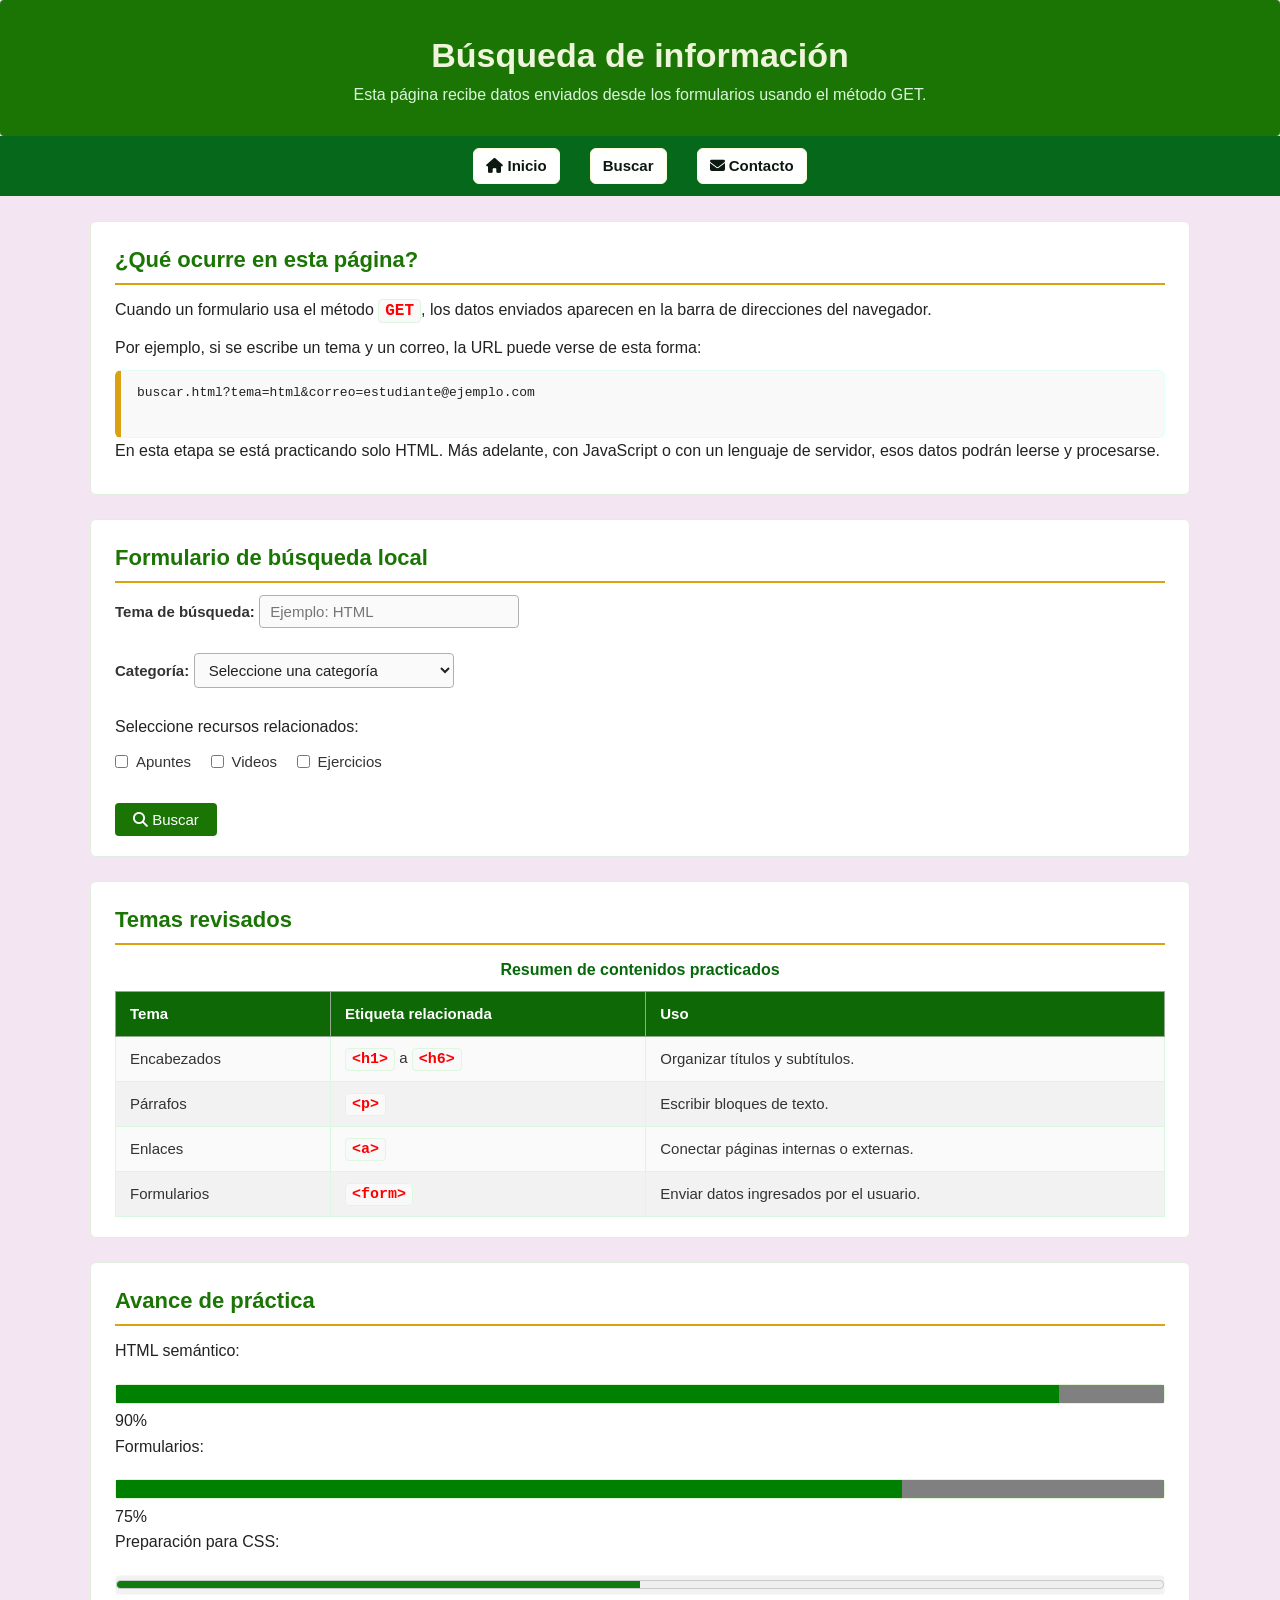
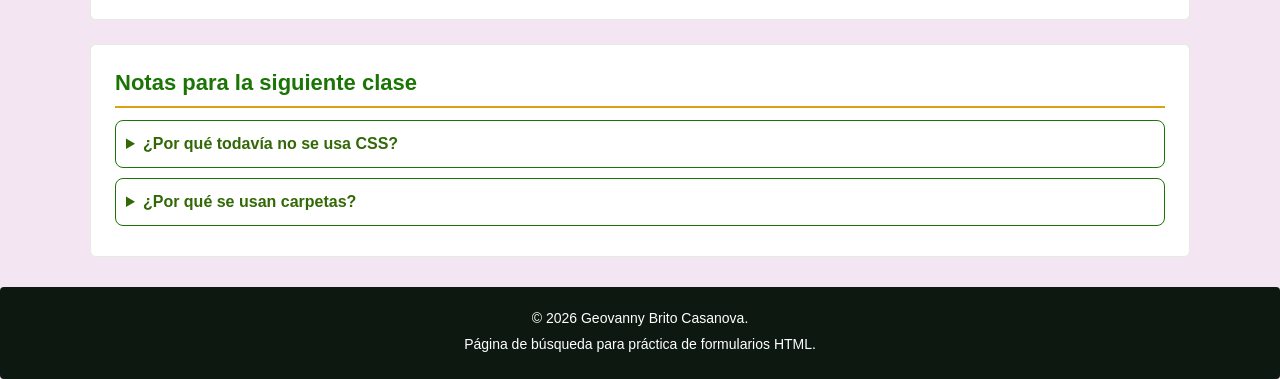
<file: Practica Bootstrap/pages/buscar.html>
<!DOCTYPE html>
<html lang="es">

<head>
    <meta charset="UTF-8">
    <title>Búsqueda de información</title>

    <!-- Como este archivo está dentro de pages, se sube un nivel con ../ -->
    <link rel="icon" href="../img/mundito.ico" type="image/x-icon">

    <link rel="stylesheet" href="https://cdnjs.cloudflare.com/ajax/libs/font-awesome/6.5.0/css/all.min.css">

    <link rel="stylesheet" href="../css/general.css">
    <link rel="stylesheet" href="../css/buscar.css">
</head>

<body>

    <header>
        <h1 >Búsqueda de información</h1>
        <p>Esta página recibe datos enviados desde los formularios usando el método GET.</p>
    </header>

    <nav>
        <a href="../index.html">
            <i class="fa-solid fa-house"></i>
            Inicio
        </a>

        <a href="buscar.html">Buscar</a>

        <a href="cto/contacto.html">
            <i class="fa-solid fa-envelope"></i>
            Contacto
        </a>
    </nav>

    <main>

        <section>
            <h2>¿Qué ocurre en esta página?</h2>

            <p>
                Cuando un formulario usa el método <code>GET</code>, los datos enviados aparecen
                en la barra de direcciones del navegador.
            </p>

            <p>
                Por ejemplo, si se escribe un tema y un correo, la URL puede verse de esta forma:
            </p>

            <pre>
buscar.html?tema=html&correo=estudiante@ejemplo.com
            </pre>

            <p>
                En esta etapa se está practicando solo HTML. Más adelante, con JavaScript o con
                un lenguaje de servidor, esos datos podrán leerse y procesarse.
            </p>
        </section>

        <section>
            <h2>Formulario de búsqueda local</h2>

            <form method="GET" action="buscar.html">

                <label for="tema">Tema de búsqueda:</label>
                <input type="text" id="tema" name="tema" placeholder="Ejemplo: HTML" required minlength="3"
                    maxlength="20">

                <br><br>

                <label for="categoria">Categoría:</label>
                <select id="categoria" name="categoria" required>
                    <option value="">Seleccione una categoría</option>
                    <option value="estructura">Estructura HTML</option>
                    <option value="formularios">Formularios</option>
                    <option value="multimedia">Multimedia</option>
                    <option value="tablas">Tablas</option>
                </select>

                <br><br>

                <p>Seleccione recursos relacionados:</p>

                <label>
                    <input type="checkbox" name="recursos[]" value="apuntes">
                    Apuntes
                </label>

                <label>
                    <input type="checkbox" name="recursos[]" value="videos">
                    Videos
                </label>

                <label>
                    <input type="checkbox" name="recursos[]" value="ejercicios">
                    Ejercicios
                </label>

                <br><br>

                <button type="submit">
                    <i class="fa-solid fa-magnifying-glass"></i>
                    Buscar
                </button>
            </form>
        </section>

        <section>
            <h2>Temas revisados</h2>

            <table border="1">
                <caption>Resumen de contenidos practicados</caption>

                <thead>
                    <tr>
                        <th>Tema</th>
                        <th>Etiqueta relacionada</th>
                        <th>Uso</th>
                    </tr>
                </thead>

                <tbody>
                    <tr>
                        <td>Encabezados</td>
                        <td><code>&lt;h1&gt;</code> a <code>&lt;h6&gt;</code></td>
                        <td>Organizar títulos y subtítulos.</td>
                    </tr>

                    <tr>
                        <td>Párrafos</td>
                        <td><code>&lt;p&gt;</code></td>
                        <td>Escribir bloques de texto.</td>
                    </tr>

                    <tr>
                        <td>Enlaces</td>
                        <td><code>&lt;a&gt;</code></td>
                        <td>Conectar páginas internas o externas.</td>
                    </tr>

                    <tr>
                        <td>Formularios</td>
                        <td><code>&lt;form&gt;</code></td>
                        <td>Enviar datos ingresados por el usuario.</td>
                    </tr>
                </tbody>
            </table>
        </section>

        <section>
            <h2>Avance de práctica</h2>

            <p>HTML semántico:</p>
            <progress value="90" max="100"></progress>
            <span>90%</span>

            <p>Formularios:</p>
            <progress value="75" max="100"></progress>
            <span>75%</span>

            <p>Preparación para CSS:</p>
            <meter value="5" min="0" max="10"></meter>
        </section>

        <section>
            <h2>Notas para la siguiente clase</h2>

            <details>
                <summary>¿Por qué todavía no se usa CSS?</summary>
                <p>
                    Primero se está ordenando la estructura HTML. Después se aplicará CSS para
                    mejorar colores, márgenes, tamaños, distribución y diseño visual.
                </p>
            </details>

            <details>
                <summary>¿Por qué se usan carpetas?</summary>
                <p>
                    Las carpetas permiten separar imágenes, audio, video y páginas internas.
                    Esto ayuda a mantener el proyecto ordenado.
                </p>
            </details>
        </section>

    </main>

    <footer>
        <p>&copy; 2026 Geovanny Brito Casanova.</p>
        <p>Página de búsqueda para práctica de formularios HTML.</p>
    </footer>

</body>

</html>
</file>
<file: Practica Bootstrap/css/general.css>
/* ============================================================
   BLOQUE 1: CONFIGURACIÓN GENERAL
   Selector universal, body, fuente, fondo, color e interlineado.
   ============================================================ */
 
* {
    box-sizing: border-box;
    margin: 0;
    padding: 0;
}
 
body {
    font-family: Arial, Helvetica, sans-serif;
    background-color: #f3e6f2;
    color: #222;
    line-height: 1.6;
}
 
/* ============================================================
   BLOQUE 2: TÍTULOS, PÁRRAFOS Y ENLACES
   Estilos para h1, h2, h3, p, a y a:hover.
   ============================================================ */
 
h1 {
    font-size: 34px;
    text-align: center;
    margin: 0;
}
 
h2 {
    font-size: 22px;
    color: #1b7505;
    margin-top: 0;
    margin-bottom: 12px;
    border-bottom: 2px solid #dba112;
    padding-bottom: 6px;
}
 
h3 {
    font-size: 18px;
    color: #222;
    margin-bottom: 8px;
}
 
p {
    font-size: 16px;
    text-align: justify;
    margin-bottom: 10px;
}
 
a {
    color: #a1c8a1;
    text-decoration: none;
}
 
a:hover {
    text-decoration: underline;
    color: #9dc6c9;
}
 
/* ============================================================
   BLOQUE 3: ELEMENTOS SEMÁNTICOS PRINCIPALES
   Estilos para header, nav, main, section, article, aside y footer.
   ============================================================ */
 
header {
    background-color: #0d1910;
    color: rgb(238, 245, 218);
    padding: 28px 16px;
    text-align: center;
    border-radius: 4px;
}
 
header p {
    text-align: center;
    margin-bottom: 0;
    color: rgb(219, 245, 218);
}
 
nav {
    background-color: #06681b;
    padding: 12px;
    text-align: center;
    display: flex;
    justify-content: center;
    flex-wrap: wrap;
    gap: 30px;
}
 
main {
    width: 90%;
    max-width: 1100px;
    margin: 25px auto;
}
 
section {
    background-color: white;
    border: 1px solid #e1eedd;
    border-radius: 6px;
    padding: 20px 24px;
    margin-bottom: 24px;
}
 
article {
    background-color: #f9f9f9;
    border-left: 4px solid #1b7505;
    border-radius: 4px;
    padding: 14px 18px;
    margin-bottom: 16px;
}
 
aside {
    background-color: #ebf6e8;
    border: 1px solid #a1c8ab;
    border-radius: 6px;
    padding: 16px 20px;
    margin: 10px 16px;
    font-size: 15px;
}

aside i{
    margin-right: 8px;
    font-size: 20px;
    color:#066823
}
 
footer {
    background-color: #0d1910;
    color: white;
    text-align: center;
    padding: 20px;
    margin-top: 30px;
    border-radius: 4px;
}
 
/* ============================================================
   BLOQUE 4: MENÚ DE NAVEGACIÓN
   Estilos para nav, nav a y nav a:hover.
   ============================================================ */
 
nav a {
    background-color: white;
    color: #0d1910;
    padding: 5px 12px;
    border-radius: 6px;
    font-weight: bold;
    border: 1px solid #fcfcd6;
    font-size: 15px;
}
 
nav a:hover {
    background-color: #9dc9ae;
    color: white;
    text-decoration: none;
}
 
/* ============================================================
   BLOQUE 5: CONTENIDO Y SECCIONES
   Estilos para main, section, article y aside.
   ============================================================ */
 
section article {
    margin-top: 12px;
}
 
section article h3 {
    color: #2a6806;
}
 
/* ============================================================
   BLOQUE 6: IMÁGENES Y MULTIMEDIA
   Estilos para img, figure, figcaption, video, audio e iframe.
   ============================================================ */
 
img {
    max-width: 100%;
    height: auto;
    border-radius: 4px;
    display: block;
}
 
figure {
    margin: 16px 0;
    text-align: center;
}
 
figure img {
    margin: 0 auto;
    border: 2px solid #eef7e8;
}
 
figcaption {
    font-size: 14px;
    color: #daf5d0;
    margin-top: 6px;
    font-style: italic;
}
 

 
img, video, audio, iframe {
    max-width: 100%;
    border: 2px solid #d9d9d9;
    border-radius: 8px;
    display: block;
    margin: 10px 0;
}
 
/* ============================================================
   BLOQUE 7: LISTAS
   Estilos para ul, ol y li.
   ============================================================ */
 
ul {
    padding-left: 28px;
    margin-bottom: 10px;
}
 
ol {
    padding-left: 28px;
    margin-bottom: 10px;
}
 
li {
    margin-bottom: 6px;
    font-size: 15px;
}
 
/* ============================================================
   BLOQUE 8: FORMULARIOS
   Estilos para form, label, input, textarea, select y button.
   ============================================================ */
 
form {
    margin-top: 10px;
}
 
label {
    font-size: 15px;
    font-weight: bold;
    color: #333;
    display: inline-block;
    margin-bottom: 4px;
}
 
input, select, textarea {
    font-size: 15px;
    padding: 7px 10px;
    border: 1px solid #b0b0b0;
    border-radius: 4px;
    width: 260px;
    background-color: #fafafa;
    color: #222;
}
 
input:hover {
    border-color: #1b7505;
}
 

 
textarea:hover {
    border-color: #1b7505;
}
 
textarea{
    resize: none; /* Evita que el usuario pueda redimensionar el textarea */
}

 
select:hover {
    border-color: #1b7505;
}
 
button {
    font-size: 15px;
    padding: 8px 18px;
    background-color: #1b7505;
    color: white;
    border: none;
    border-radius: 4px;
    cursor: pointer;
    margin-right: 8px;
}
 
button:hover {
    background-color: #066813;
    color: white;
}

 
/* ============================================================
   BLOQUE 9: TABLAS
   Estilos para table, thead, tbody, tr, th y td.
   ============================================================ */
 
table {
    width: 100%;
    border-collapse: collapse;
    margin-top: 12px;
    font-size: 15px;
}
 
thead {
    background-color: #0e6806;
    color: white;
}
 
thead th {
    padding: 10px 14px;
    text-align: left;
    border: 1px solid #94aa8f;
}
 
tbody tr {
    background-color: #fafafa;
}
 
tbody tr:hover {
    background-color: #e3fcdd;
}
 
th {
    font-weight: bold;
    padding: 10px 14px;
    border: 1px solid #cef0dd;
}
 
td {
    padding: 9px 14px;
    border: 1px solid #daf7e3;
    color: #333;
}

caption{
    font-size: 16px;
    font-weight: bold;
    margin-bottom: 8px;
    color: #06680b;
}
 tr:nth-child(even) {     /* Cambia el color de fondo de las filas pares */
    background-color: #f2f2f2;
}
/* ============================================================
   BLOQUE 10: PIE DE PÁGINA
   Estilos para footer, footer p y footer address.
   ============================================================ */
 
footer p {
    text-align: center;
    color: white;
    font-size: 14px;
    margin-bottom: 4px;
}
 
footer address {
    font-style: normal;
    font-size: 14px;
    color: #d9f5d6;
    margin-top: 8px;
    line-height: 1.8;
}

input:focus,
select:focus,
textarea:focus {
    outline: none; /* Elimina el borde de enfoque predeterminado */
    border-color: #8cbb8a; /* Cambia el color del borde al enfocar */
    
}

/* BLOQUE 11: SUMMARY, DETAILS Y DIALOG */
details{
    margin-top: 10px;
    border: 1px solid #def7e5;
    border-radius: 8px;
    padding: 10px;
    margin-bottom: 10px;
}
summary{
    font-size: 16px;
    font-weight: bold;
    color: #326806;
    cursor: pointer;
}
progress, meter {
    width: 100%;
    height: 20px;
    border: 1px solid #def5d1;
    border-radius: 4px;
    background-color: #f2f2f2;
    margin-top: 10px;
}

kbd{
    display: inline-block;
    padding: 3px 6px;
    font-size: 14px;
    color: #333;
    background-color: #ede0e0;
    border-radius: 4px;
}
pre{
    background-color: #f9f9f9;
    border: 1px solid #e2fff3;
    border-radius: 6px;
    padding: 12px 16px;
    overflow-x: auto; /* Agrega una barra de desplazamiento horizontal si el contenido es demasiado ancho */
}
code{
    font-family: 'Courier New', Courier, monospace;
    background-color: #f9f9f9;
    border: 1px solid #e0f7df;
    border-radius: 4px;
    padding: 2px 6px;
    color: red;
    font-weight: bold;
}

input[type="radio"],
input[type="checkbox"] {
    width: auto !important;    /* Evita que ocupen el 100% del ancho (el !important asegura que sobrescriba tu regla anterior) */
    display: inline-block;     /* Asegura que se mantengan en la misma línea que el texto */
    margin: 0 8px 0 0;         /* Agrega un pequeño espacio a la derecha, entre el círculo/cuadro y el texto */
    vertical-align: middle;    /* Alinea el cuadrito con el centro del texto */
    cursor: pointer;           /* Cambia el cursor a una mano */
}

label:has(input[type="radio"]),
label:has(input[type="checkbox"]) {
    display: inline-flex;
    align-items: center;
    margin-right: 15px;
    font-weight: normal; 
    cursor: pointer;
}


/* ============================================================
   BLOQUE 17: RESPONSIVE BÁSICO
   Cuando la pantalla es pequeña, el menú se acomoda en columna.
   Esto prepara el camino hacia CSS responsive.
   ============================================================ */

/* Se aplica solo cuando la pantalla mide 700px o menos, normalmente celulares o tablets pequeñas */
@media (max-width: 700px) {

    /* Selecciona el menú de navegación */
    nav {
        /* Coloca los elementos del menú uno debajo del otro */
        flex-direction: column;
    }

    /* Selecciona cada enlace dentro del menú */
    nav a {
        /* Hace que cada enlace ocupe todo el ancho disponible */
        width: 100%;

        /* Centra el texto dentro de cada enlace */
        text-align: center;
    }

    /* Selecciona el título principal de la página */
    h1 {
        /* Reduce el tamaño del título para que no se vea muy grande en celular */
        font-size: 26px;
    }

    /* Selecciona el contenido principal y la barra lateral */
    main,
    aside {
        /* Hace que ocupen el 95% del ancho, dejando un pequeño margen */
        width: 95%;
    }

    /* Selecciona secciones, artículos y barra lateral */
    section,
    article,
    aside {
        /* Reduce el espacio interno para aprovechar mejor la pantalla pequeña */
        padding: 15px;
    }

    /* Selecciona las tablas */
    table {
        /* Reduce el tamaño del texto de la tabla para que entre mejor */
        font-size: 14px;
    }

    /* Selecciona campos de formulario y botones */
    input,
    select,
    textarea,
    button {
        /* Ocupa todo el ancho disponible del contenedor */
        width: 100%;
        /* Impide que el elemento crezca más allá del ancho de su contenedor */
        max-width: 100%;
        /* Hace que padding y bordes se incluyan dentro del ancho total */
        box-sizing: border-box;
        /* Tamaño de texto cómodo para lectura y uso en dispositivos móviles */
        font-size: 16px;
    }

    input,
    select,
    textarea,
    button,
    meter,
    progress,
    audio {
        /* Ocupa todo el ancho disponible del contenedor */
        width: 100%;
        /* Impide que el elemento crezca más allá del ancho de su contenedor */
        max-width: 100%;
        /* Hace que padding y bordes se incluyan dentro del ancho total */
        box-sizing: border-box;
        /* Tamaño de texto cómodo para lectura y uso en dispositivos móviles */
        font-size: 16px;
    }
    /* Se aplica solo cuando la pantalla mide 700px o menos */
}
</file>
<file: Practica Bootstrap/css/buscar.css>
/* ============================================================
   BLOQUE 1: ENCABEZADO DE BÚSQUEDA
   Se puede observar que cada página puede tener identidad visual.
   ============================================================ */

header {
    background-color: #1b7505;
}


/* ============================================================
   BLOQUE 2: CAJA EXPLICATIVA
   Para usar este estilo, agregar class="explicacion" en una section.
   ============================================================ */

.explicacion {
    background-color: #f7fff4;
    border-left: 6px solid #1b7505;
}


/* ============================================================
   BLOQUE 3: FORMULARIO DE BÚSQUEDA
   Selector de clase.
   En HTML se usa así: class="formulario-busqueda"
   ============================================================ */

.formulario-busqueda {
    background-color: #ffffff;
    border: 2px solid #1b7505;
}


/* ============================================================
   BLOQUE 4: CAMPOS DE FORMULARIO
   Se seleccionan campos dentro de .formulario-busqueda.
   ============================================================ */

.formulario-busqueda input,
.formulario-busqueda select {
    background-color: #f4f6f8;
}


/* ============================================================
   BLOQUE 5: BOTÓN DE BÚSQUEDA
   Para usar en HTML: class="btn-buscar"
   ============================================================ */

.btn-buscar {
    background-color: #0d1910;
    color: white;
}

.btn-buscar:hover {
    background-color: #dba112;
    color: #0d1910;
}


/* ============================================================
   BLOQUE 6: TABLA DE CONTENIDOS
   Permite mostrar diferencias entre tablas generales y específicas.
   ============================================================ */

.tabla-contenidos th {
    background-color: #0d1910;
}

.tabla-contenidos td:first-child {
    font-weight: bold;
    color: #1b7505;
}


/* ============================================================
   BLOQUE 7: PROGRESO
   Para explicar una clase aplicada a una sección.
   ============================================================ */

.avance-practica {
    background-color: #fff8e6;
    border-left: 6px solid #dba112;
}


/* ============================================================
   BLOQUE 8: PREGUNTAS DESPLEGABLES
   Modifica details solo en buscar.html si se coloca dentro de main.
   ============================================================ */

main details {
    background-color: white;
    border: 1px solid #1b7505;
}


/* ============================================================
   BLOQUE 9: EJEMPLOS DE CÓDIGO
   pre se usa para mostrar texto respetando espacios y saltos.
   ============================================================ */

pre {
    border-left: 6px solid #dba112;
}


/* ============================================================
   BLOQUE 10: ENLACE ACTIVO MANUAL
   Puede agregar class="activo" al enlace del menú actual.
   ============================================================ */

nav a.activo {
    background-color: #0d1910;
    color: white;
}
</file>
